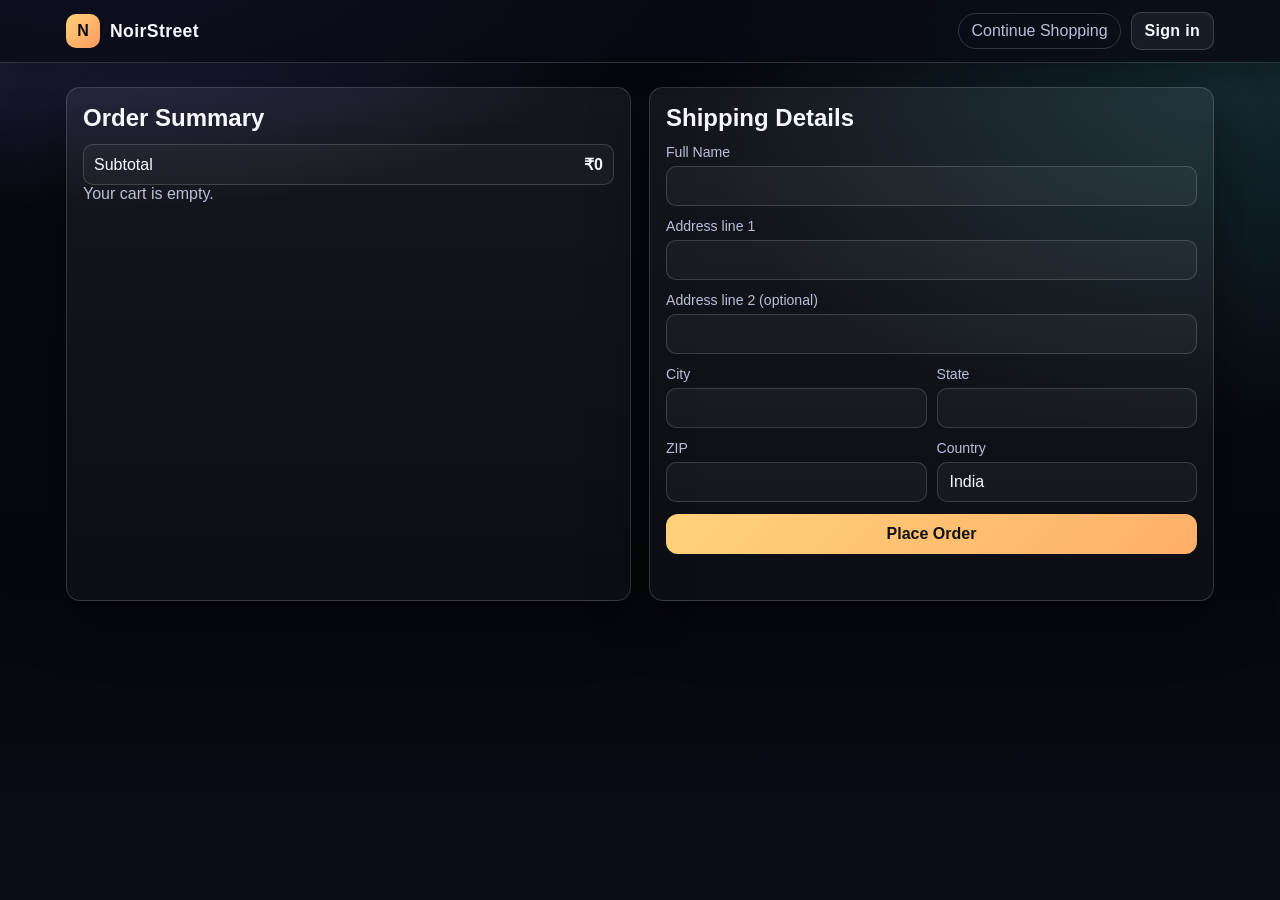
<file: checkout.html>
<!doctype html>
<html lang="en">
  <head>
    <meta charset="UTF-8" />
    <meta name="viewport" content="width=device-width, initial-scale=1.0" />
    <title>Checkout - NoirStreet</title>
    <style>
:root{
  --bg: #06070d;
  --bg2: #0f1220;
  --panel: rgba(255, 255, 255, 0.06);
  --panel-strong: rgba(255, 255, 255, 0.12);
  --text: #f7f8ff;
  --muted: #bbbfd6;
  --line: rgba(255, 255, 255, 0.16);
  --gold: #ffd27a;
  --violet: #8f7cff;
  --cyan: #66f1ff;
  --danger: #ff6f91;
  --shadow: 0 18px 60px rgba(0, 0, 0, 0.45);
  --radius: 18px;
}

*{ box-sizing: border-box; }
html, body { height: 100%; }
body{
  margin: 0;
  color: var(--text);
  font-family: "Inter", "Segoe UI", Roboto, Arial, sans-serif;
  background:
    radial-gradient(1000px 500px at 8% -10%, rgba(143, 124, 255, 0.32), transparent 60%),
    radial-gradient(900px 600px at 95% 10%, rgba(102, 241, 255, 0.14), transparent 58%),
    linear-gradient(180deg, #070910 0%, #06070d 65%, #0a0d18 100%);
}

a{ color: inherit; text-decoration: none; }
button, input{ font: inherit; }

.topbar{
  position: sticky;
  top: 0;
  z-index: 20;
  border-bottom: 1px solid var(--line);
  background: rgba(8, 10, 20, 0.78);
  backdrop-filter: blur(14px);
}

.topbar__inner{
  max-width: 1180px;
  margin: 0 auto;
  padding: 12px 16px;
  display: flex;
  gap: 12px;
  align-items: center;
  justify-content: space-between;
  flex-wrap: wrap;
}

.brand{
  display: inline-flex;
  align-items: center;
  gap: 10px;
}
.brand__mark{
  width: 34px;
  height: 34px;
  border-radius: 10px;
  display: inline-grid;
  place-content: center;
  font-weight: 800;
  color: #0b0b12;
  background: linear-gradient(135deg, var(--gold), #ff9a5f);
}
.brand__text{
  font-size: 1.1rem;
  font-weight: 700;
}

.authButton, .nav__link{
  padding: 9px 13px;
  color: var(--text);
  border: 1px solid var(--line);
  background: var(--panel);
  border-radius: 10px;
}

.container{
  max-width: 1180px;
  margin: 0 auto;
  padding: 24px 16px 44px;
}

@keyframes fadeUp {
  from { opacity: 0; transform: translateY(12px); }
  to { opacity: 1; transform: translateY(0); }
}
.fadeInUp{
  animation: fadeUp 0.5s ease both;
}

.checkoutLayout{
  display: grid;
  grid-template-columns: 1fr 1fr;
  gap: 18px;
}
.card{
  border: 1px solid var(--line);
  border-radius: 14px;
  background: linear-gradient(180deg, rgba(255,255,255,0.06), rgba(255,255,255,0.03));
  padding: 16px;
  box-shadow: var(--shadow);
}
.card__title{
  margin: 0 0 12px;
}
.checkoutItems{
  display: grid;
  gap: 10px;
}
.lineRow{
  border: 1px solid var(--line);
  border-radius: 10px;
  padding: 10px;
  background: rgba(255, 255, 255, 0.03);
  display: flex;
  justify-content: space-between;
  gap: 10px;
  align-items: center;
  flex-wrap: wrap;
}
.mutedText{ color: var(--muted); }
.form{ display: grid; gap: 12px; }
.field label{
  display: block;
  margin-bottom: 6px;
  color: var(--muted);
  font-size: 0.88rem;
}
.field input{
  width: 100%;
  border: 1px solid var(--line);
  border-radius: 10px;
  background: rgba(255,255,255,0.04);
  color: var(--text);
  padding: 10px 12px;
}
.formRow2{
  display: grid;
  grid-template-columns: 1fr 1fr;
  gap: 10px;
}
.primaryBtn{
  border: 0;
  border-radius: 12px;
  padding: 11px 16px;
  color: #111;
  font-weight: 800;
  cursor: pointer;
  background: linear-gradient(135deg, var(--gold), #ffaf68);
}
.form__error{
  min-height: 18px;
  color: var(--danger);
}
.successBox{
  margin-top: 12px;
  border: 1px solid #73e8cc77;
  border-radius: 12px;
  padding: 12px;
  background: rgba(45, 212, 191, 0.12);
}
.toast{
  position: fixed;
  bottom: 22px;
  left: 50%;
  transform: translateX(-50%) translateY(10px);
  border: 1px solid var(--line);
  background: #101325;
  border-radius: 12px;
  padding: 10px 14px;
  box-shadow: var(--shadow);
  opacity: 0;
  transition: opacity 0.25s ease, transform 0.25s ease;
}
.toast.is-show{
  opacity: 1;
  transform: translateX(-50%) translateY(0);
}
[hidden]{ display: none !important; }

@media (max-width: 760px){
  .checkoutLayout{
    grid-template-columns: 1fr;
  }
  .formRow2{
    grid-template-columns: 1fr;
  }
}
    </style>
    <link rel="stylesheet" href="/styles.css" />
  </head>
  <body>
    <header class="topbar">
      <div class="topbar__inner">
        <a class="brand" href="/"><span class="brand__mark">N</span><span class="brand__text">NoirStreet</span></a>
        <div class="topbar__actions">
          <a class="nav__link" href="/">Continue Shopping</a>
          <button class="authButton" id="authButton" type="button">Sign in</button>
        </div>
      </div>
    </header>
    <main class="container checkoutLayout fadeInUp">
      <section class="card">
        <h2 class="card__title">Order Summary</h2>
        <div id="checkoutItems" class="checkoutItems"></div>
        <div class="lineRow"><span>Subtotal</span><strong id="checkoutSubtotal">₹0</strong></div>
        <div class="mutedText" id="checkoutEmpty" hidden>Your cart is empty.</div>
      </section>
      <section class="card">
        <h2 class="card__title">Shipping Details</h2>
        <form id="checkoutForm" class="form">
          <div class="field"><label for="shipFullName">Full Name</label><input id="shipFullName" name="fullName" type="text" required /></div>
          <div class="field"><label for="shipAddress1">Address line 1</label><input id="shipAddress1" name="addressLine1" type="text" required /></div>
          <div class="field"><label for="shipAddress2">Address line 2 (optional)</label><input id="shipAddress2" name="addressLine2" type="text" /></div>
          <div class="formRow2">
            <div class="field"><label for="shipCity">City</label><input id="shipCity" name="city" type="text" required /></div>
            <div class="field"><label for="shipState">State</label><input id="shipState" name="state" type="text" required /></div>
          </div>
          <div class="formRow2">
            <div class="field"><label for="shipZip">ZIP</label><input id="shipZip" name="zip" type="text" required /></div>
            <div class="field"><label for="shipCountry">Country</label><input id="shipCountry" name="country" type="text" value="India" /></div>
          </div>
          <button class="primaryBtn" type="submit">Place Order</button>
          <div class="form__error" id="checkoutError" role="alert"></div>
        </form>
        <div id="checkoutSuccess" class="successBox" hidden>
          <h3>Order placed!</h3>
          <div id="checkoutSuccessText" class="mutedText"></div>
        </div>
      </section>
    </main>
    <div class="toast" id="toast" role="status" aria-live="polite" hidden></div>
    <script src="/api.js"></script>
    <script src="/auth-ui.js"></script>
    <script src="/checkout.js"></script>
  </body>
</html>
</file>
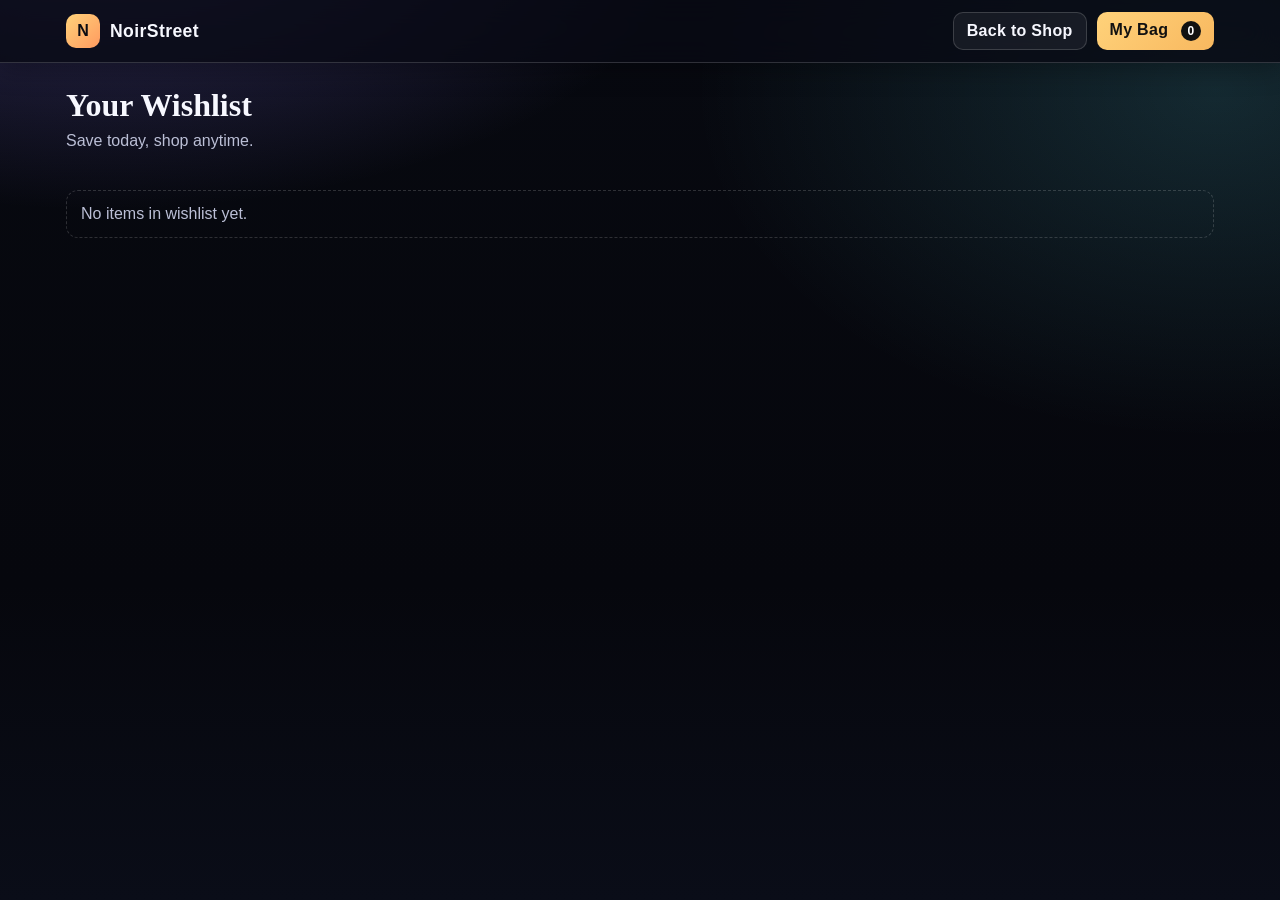
<file: wishlist.html>
<!doctype html>
<html lang="en">
  <head>
    <meta charset="UTF-8" />
    <meta name="viewport" content="width=device-width, initial-scale=1.0" />
    <title>Wishlist - NoirStreet</title>
    <style>
:root{
  --bg: #06070d;
  --panel: rgba(255, 255, 255, 0.06);
  --text: #f7f8ff;
  --muted: #bbbfd6;
  --line: rgba(255, 255, 255, 0.16);
  --gold: #ffd27a;
  --shadow: 0 18px 60px rgba(0, 0, 0, 0.45);
  --radius: 18px;
}

*{ box-sizing: border-box; }
body{
  margin: 0;
  color: var(--text);
  font-family: "Inter", "Segoe UI", Roboto, Arial, sans-serif;
  background:
    radial-gradient(1000px 500px at 8% -10%, rgba(143, 124, 255, 0.32), transparent 60%),
    radial-gradient(900px 600px at 95% 10%, rgba(102, 241, 255, 0.14), transparent 58%),
    linear-gradient(180deg, #070910 0%, #06070d 65%, #0a0d18 100%);
}

a{ color: inherit; text-decoration: none; }
button{ font: inherit; }

.topbar{
  position: sticky;
  top: 0;
  z-index: 20;
  border-bottom: 1px solid var(--line);
  background: rgba(8, 10, 20, 0.78);
  backdrop-filter: blur(14px);
}
.topbar__inner{
  max-width: 1180px;
  margin: 0 auto;
  padding: 12px 16px;
  display: flex;
  gap: 12px;
  align-items: center;
  justify-content: space-between;
  flex-wrap: wrap;
}
.brand{
  display: inline-flex;
  align-items: center;
  gap: 10px;
}
.brand__mark{
  width: 34px;
  height: 34px;
  border-radius: 10px;
  display: inline-grid;
  place-content: center;
  font-weight: 800;
  color: #0b0b12;
  background: linear-gradient(135deg, var(--gold), #ff9a5f);
}
.brand__text{
  font-size: 1.1rem;
  font-weight: 700;
}
.authButton, .cartButton{
  border-radius: 10px;
  padding: 9px 13px;
  border: 1px solid var(--line);
}
.authButton{
  color: var(--text);
  background: var(--panel);
}
.cartButton{
  background: linear-gradient(135deg, var(--gold), #f8b85f);
  color: #111;
  font-weight: 700;
}
.cartButton__badge{
  display: inline-grid;
  place-content: center;
  margin-left: 8px;
  min-width: 20px;
  min-height: 20px;
  border-radius: 999px;
  background: #111;
  color: #fff;
  font-size: 0.75rem;
}
.container{
  max-width: 1180px;
  margin: 0 auto;
  padding: 24px 16px 44px;
}
.sectionHead h2{
  margin: 0;
  font-size: clamp(1.5rem, 4vw, 2rem);
  font-family: "Georgia", "Times New Roman", serif;
}
.sectionHead p{
  margin: 8px 0 0;
  color: var(--muted);
}
.productGrid{
  margin-top: 22px;
  display: grid;
  gap: 16px;
  grid-template-columns: repeat(auto-fit, minmax(235px, 1fr));
}
.productCard{
  position: relative;
  border: 1px solid var(--line);
  border-radius: var(--radius);
  overflow: hidden;
  background: linear-gradient(180deg, rgba(255,255,255,0.08), rgba(255,255,255,0.03));
  box-shadow: var(--shadow);
}
.productCard img{
  width: 100%;
  height: 220px;
  object-fit: cover;
}
.productCard h3{
  margin: 14px 14px 6px;
  font-size: 1.04rem;
}
.productCard p{
  margin: 0 14px 14px;
  color: #daddf4;
  font-weight: 700;
}
.productCard button{
  margin: 0 14px 14px;
  width: calc(100% - 28px);
  border: 1px solid var(--line);
  border-radius: 10px;
  background: #141727;
  color: var(--text);
  padding: 10px;
  cursor: pointer;
  font-weight: 700;
}
.emptyState{
  margin-top: 18px;
  border: 1px dashed var(--line);
  border-radius: 12px;
  padding: 14px;
  color: var(--muted);
}
.drawer{
  position: fixed;
  inset: 0;
  z-index: 80;
  pointer-events: none;
  visibility: hidden;
}
.drawer.is-open{
  pointer-events: auto;
  visibility: visible;
}
.drawer__overlay{
  position: absolute;
  inset: 0;
  background: rgba(2, 3, 8, 0.65);
  opacity: 0;
  transition: opacity 0.2s ease;
}
.drawer.is-open .drawer__overlay{ opacity: 1; }
.drawer__panel{
  position: absolute;
  top: 0;
  right: 0;
  width: min(420px, 92%);
  height: 100%;
  background: #101325;
  border-left: 1px solid var(--line);
  transform: translateX(100%);
  transition: transform 0.32s cubic-bezier(0.2, 0.9, 0.2, 1);
  display: flex;
  flex-direction: column;
}
.drawer.is-open .drawer__panel{ transform: translateX(0); }
.drawer__header{
  display: flex;
  align-items: center;
  justify-content: space-between;
  padding: 14px;
  border-bottom: 1px solid var(--line);
}
#cartItems{
  padding: 12px;
  display: grid;
  gap: 10px;
  overflow: auto;
  flex: 1;
}
.lineRow{
  border: 1px solid var(--line);
  border-radius: 10px;
  padding: 10px;
  background: rgba(255, 255, 255, 0.03);
  display: flex;
  justify-content: space-between;
  gap: 10px;
  align-items: center;
  flex-wrap: wrap;
}
.drawer__footer{
  border-top: 1px solid var(--line);
  padding: 12px;
  display: grid;
  gap: 10px;
}
#goToCheckoutBtn{
  border: 0;
  border-radius: 10px;
  padding: 10px;
  cursor: pointer;
  font-weight: 800;
  background: linear-gradient(135deg, var(--gold), #ffaf68);
}
.toast{
  position: fixed;
  bottom: 22px;
  left: 50%;
  transform: translateX(-50%) translateY(10px);
  border: 1px solid var(--line);
  background: #101325;
  border-radius: 12px;
  padding: 10px 14px;
  box-shadow: var(--shadow);
  opacity: 0;
  transition: opacity 0.25s ease, transform 0.25s ease;
}
.toast.is-show{
  opacity: 1;
  transform: translateX(-50%) translateY(0);
}
[hidden]{ display: none !important; }
    </style>
    <link rel="stylesheet" href="/styles.css" />
  </head>
  <body>
    <header class="topbar">
      <div class="topbar__inner">
        <a class="brand" href="/"><span class="brand__mark">N</span><span class="brand__text">NoirStreet</span></a>
        <div class="topbar__actions">
          <a class="authButton" href="/">Back to Shop</a>
          <button class="cartButton" id="openCartBtn" type="button">My Bag <span class="cartButton__badge" id="cartCountBadge">0</span></button>
        </div>
      </div>
    </header>
    <main class="container">
      <section class="sectionHead">
        <h2>Your Wishlist</h2>
        <p>Save today, shop anytime.</p>
      </section>
      <div class="productGrid" id="wishlistGrid"></div>
      <div class="emptyState" id="wishlistEmpty" hidden>No items in wishlist yet.</div>
    </main>
    <aside class="drawer" id="cartDrawer">
      <div class="drawer__overlay" id="cartOverlay"></div>
      <div class="drawer__panel">
        <div class="drawer__header"><h2>Your Bag</h2><button id="closeCartBtn">✕</button></div>
        <div id="cartItems"></div>
        <div class="drawer__footer"><strong id="cartTotalStrong">₹0</strong><button id="goToCheckoutBtn">Secure Checkout</button></div>
      </div>
    </aside>
    <div class="toast" id="toast" role="status" aria-live="polite" hidden></div>
    <script src="/api.js"></script>
    <script src="/cart-ui.js"></script>
    <script src="/wishlist.js"></script>
  </body>
</html>
</file>
<file: styles.css>
:root{
  --bg: #06070d;
  --bg2: #0f1220;
  --panel: rgba(255, 255, 255, 0.06);
  --panel-strong: rgba(255, 255, 255, 0.12);
  --text: #f7f8ff;
  --muted: #bbbfd6;
  --line: rgba(255, 255, 255, 0.16);
  --gold: #ffd27a;
  --violet: #8f7cff;
  --cyan: #66f1ff;
  --danger: #ff6f91;
  --shadow: 0 18px 60px rgba(0, 0, 0, 0.45);
  --radius: 18px;
}

*{ box-sizing: border-box; }
html, body { height: 100%; }
body{
  margin: 0;
  color: var(--text);
  font-family: "Inter", "Segoe UI", Roboto, Arial, sans-serif;
  background:
    radial-gradient(1000px 500px at 8% -10%, rgba(143, 124, 255, 0.32), transparent 60%),
    radial-gradient(900px 600px at 95% 10%, rgba(102, 241, 255, 0.14), transparent 58%),
    linear-gradient(180deg, #070910 0%, #06070d 65%, #0a0d18 100%);
}

.promoStrip{
  text-align: center;
  padding: 9px 12px;
  background: linear-gradient(90deg, #ffe8a9, #ffd07c);
  color: #1b1b1b;
  font-weight: 600;
  letter-spacing: 0.2px;
}

a{ color: inherit; text-decoration: none; }
button, input{ font: inherit; }
button{ transition: transform 0.2s ease, box-shadow 0.2s ease, opacity 0.2s ease; }
button:active{ transform: translateY(1px) scale(0.99); }

.topbar{
  position: sticky;
  top: 0;
  z-index: 20;
  border-bottom: 1px solid var(--line);
  background: rgba(8, 10, 20, 0.78);
  backdrop-filter: blur(14px);
  box-shadow: 0 8px 24px rgba(0, 0, 0, 0.25);
}

.topbar__inner{
  max-width: 1180px;
  margin: 0 auto;
  padding: 12px 16px;
  display: flex;
  gap: 12px;
  align-items: center;
  justify-content: space-between;
  flex-wrap: wrap;
}

.brand{
  display: inline-flex;
  align-items: center;
  gap: 10px;
}
.brand__mark{
  width: 34px;
  height: 34px;
  border-radius: 10px;
  display: inline-grid;
  place-content: center;
  font-weight: 800;
  color: #0b0b12;
  background: linear-gradient(135deg, var(--gold), #ff9a5f);
}
.brand__text{
  font-size: 1.1rem;
  font-weight: 700;
  letter-spacing: 0.4px;
}

.nav{
  display: flex;
  align-items: center;
  gap: 8px;
}
.nav__link{
  border: 1px solid var(--line);
  background: transparent;
  color: var(--muted);
  border-radius: 999px;
  padding: 8px 12px;
  cursor: pointer;
}
.nav__link:hover{
  color: var(--text);
  border-color: var(--gold);
}
.nav__link.is-active{
  background: linear-gradient(135deg, var(--gold), #ffbe74);
  color: #101010;
  border-color: transparent;
}

.searchWrap{
  flex: 1;
  min-width: 220px;
  max-width: 430px;
}
.searchWrap input{
  width: 100%;
  border: 1px solid var(--line);
  border-radius: 12px;
  padding: 10px 12px;
  background: rgba(255, 255, 255, 0.05);
  color: var(--text);
}
.searchWrap input::placeholder{
  color: #adb2cb;
}

.topbar__actions{
  display: flex;
  align-items: center;
  gap: 10px;
}
.cartButton, .authButton{
  border: 0;
  border-radius: 10px;
  cursor: pointer;
  font-weight: 700;
  letter-spacing: 0.3px;
}
.cartButton{
  background: linear-gradient(135deg, var(--gold), #f8b85f);
  color: #111;
  padding: 9px 13px;
}
.cartButton:hover{ box-shadow: 0 8px 18px rgba(255, 193, 104, 0.35); }
.cartButton__badge{
  display: inline-grid;
  place-content: center;
  margin-left: 8px;
  min-width: 20px;
  min-height: 20px;
  border-radius: 999px;
  background: #111;
  color: #fff;
  font-size: 0.75rem;
}
.authButton{
  padding: 9px 13px;
  color: var(--text);
  border: 1px solid var(--line);
  background: var(--panel);
}
.authButton:hover{ border-color: var(--gold); }

.hero{
  position: relative;
  max-width: 1180px;
  margin: 18px auto 0;
  border: 1px solid var(--line);
  border-radius: 28px;
  overflow: hidden;
  min-height: 58vh;
  box-shadow: var(--shadow);
  animation: fadeUp 0.6s ease both;
}
.hero__bg{
  position: absolute;
  inset: 0;
  background-position: center;
  background-size: cover;
  filter: brightness(0.32) saturate(1.05);
  transform: scale(1.02);
  transition: transform 1.2s ease;
}
.hero::after{
  content: "";
  position: absolute;
  inset: 0;
  background:
    linear-gradient(115deg, rgba(11, 12, 22, 0.92) 0%, rgba(11, 12, 22, 0.58) 45%, rgba(11, 12, 22, 0.25) 100%),
    radial-gradient(580px 260px at 70% 92%, rgba(255, 210, 122, 0.24), transparent 70%);
}
.hero__content{
  position: relative;
  z-index: 1;
  padding: clamp(30px, 6vw, 62px);
  max-width: 700px;
}
.eyebrow{
  margin: 0 0 10px;
  color: var(--gold);
  text-transform: uppercase;
  letter-spacing: 1.8px;
  font-size: 0.77rem;
}
.hero h1{
  margin: 0;
  line-height: 1.05;
  font-size: clamp(2rem, 6vw, 4rem);
  font-family: "Georgia", "Times New Roman", serif;
}
.hero p{
  color: #d2d5e8;
  margin: 14px 0 0;
  font-size: clamp(0.95rem, 2.4vw, 1.15rem);
}
.hero__ctaRow{
  margin-top: 24px;
  display: flex;
  gap: 12px;
  flex-wrap: wrap;
}
.primaryBtn{
  border: 0;
  border-radius: 12px;
  padding: 11px 16px;
  color: #111;
  font-weight: 800;
  cursor: pointer;
  background: linear-gradient(135deg, var(--gold), #ffaf68);
}
.secondaryBtn{
  border: 1px solid var(--line);
  border-radius: 12px;
  padding: 11px 16px;
  background: rgba(255, 255, 255, 0.06);
}
.secondaryBtn:hover{ border-color: var(--gold); }
.hero__stats{
  margin-top: 24px;
  display: grid;
  gap: 10px;
  grid-template-columns: repeat(3, minmax(0, 1fr));
}
.hero__stats div{
  border: 1px solid var(--line);
  background: rgba(0, 0, 0, 0.2);
  border-radius: 12px;
  padding: 10px;
}
.hero__stats strong{
  display: block;
  font-size: 1.15rem;
  color: var(--gold);
}
.hero__stats span{
  color: var(--muted);
  font-size: 0.86rem;
}
.hero__dots{
  margin-top: 12px;
  display: flex;
  gap: 8px;
}
.hero__dots .dot{
  width: 9px;
  height: 9px;
  border-radius: 999px;
  border: 0;
  background: rgba(255,255,255,0.45);
  cursor: pointer;
}
.hero__dots .dot.is-active{
  width: 24px;
  background: var(--gold);
}

.container{
  max-width: 1180px;
  margin: 0 auto;
  padding: 24px 16px 44px;
}
.dealsStrip{
  margin-bottom: 14px;
  border-radius: 12px;
  border: 1px solid #f2d38a66;
  background: linear-gradient(90deg, #ffe39f, #ffcf70);
  color: #1a1a1a;
  text-align: center;
  font-weight: 700;
  padding: 12px;
  box-shadow: 0 10px 24px rgba(255, 201, 102, 0.18);
}
.sectionHead h2{
  margin: 0;
  font-size: clamp(1.5rem, 4vw, 2rem);
  font-family: "Georgia", "Times New Roman", serif;
}
.sectionHead p{
  margin: 8px 0 0;
  color: var(--muted);
}

.trendingSection{
  margin-top: 16px;
  overflow: hidden;
  border: 1px solid var(--line);
  border-radius: 14px;
  padding: 12px;
  background: linear-gradient(180deg, rgba(255,255,255,0.04), rgba(255,255,255,0.02));
}
.trendingHead{
  display: flex;
  justify-content: space-between;
  align-items: center;
}
.trendingHead h3{
  margin: 0;
  font-size: 1.2rem;
}
.trendingBtns{
  display: flex;
  gap: 8px;
}
.trendingBtns button{
  border: 1px solid var(--line);
  background: #141727;
  color: #fff;
  border-radius: 8px;
  width: 34px;
  height: 34px;
  cursor: pointer;
}
.trendingBtns button:hover{ border-color: var(--gold); }
.trendingTrack{
  margin-top: 10px;
  display: flex;
  gap: 12px;
  transition: transform 0.25s ease;
}
.trendCard{
  min-width: 254px;
  border: 1px solid var(--line);
  border-radius: 12px;
  overflow: hidden;
  background: rgba(255,255,255,0.04);
  transition: transform 0.25s ease, box-shadow 0.25s ease;
}
.trendCard:hover{
  transform: translateY(-4px);
  box-shadow: 0 12px 25px rgba(0, 0, 0, 0.35);
}
.trendCard img{
  width: 100%;
  height: 170px;
  object-fit: cover;
}
.trendCard__meta{
  padding: 10px;
}
.trendCard__meta h4{
  margin: 0 0 6px;
  font-size: 0.95rem;
}
.trendCard__meta p{
  margin: 0 0 8px;
  color: #daddf4;
}
.trendCard__meta button{
  width: 100%;
  border: 1px solid var(--line);
  border-radius: 8px;
  background: #141727;
  color: #fff;
  cursor: pointer;
  padding: 8px;
}

.filters{
  margin-top: 20px;
  display: flex;
  flex-wrap: wrap;
  gap: 10px;
}
.filterChip{
  border: 1px solid var(--line);
  border-radius: 999px;
  background: rgba(255, 255, 255, 0.03);
  color: var(--muted);
  padding: 9px 14px;
  cursor: pointer;
}
.filterChip.is-active{
  color: #0a0a10;
  border-color: transparent;
  background: linear-gradient(135deg, var(--gold), #ffbe74);
}

.productGrid{
  margin-top: 22px;
  display: grid;
  gap: 16px;
  grid-template-columns: repeat(auto-fit, minmax(235px, 1fr));
}
.productCard{
  position: relative;
  border: 1px solid var(--line);
  border-radius: var(--radius);
  overflow: hidden;
  background: linear-gradient(180deg, rgba(255,255,255,0.08), rgba(255,255,255,0.03));
  box-shadow: var(--shadow);
  transition: transform 0.22s ease, box-shadow 0.22s ease;
}
.productCard:hover{
  transform: translateY(-4px);
  box-shadow: 0 16px 30px rgba(0, 0, 0, 0.38);
}
.ratingBadge{
  position: absolute;
  top: 10px;
  right: 10px;
  border-radius: 999px;
  font-size: 0.8rem;
  font-weight: 700;
  padding: 6px 8px;
  color: #1b1b1b;
  background: rgba(255, 210, 122, 0.95);
}
.wishBtn{
  position: absolute;
  top: 10px;
  left: 10px;
  border: 0;
  border-radius: 999px;
  width: 34px;
  height: 34px;
  cursor: pointer;
  background: rgba(16, 16, 24, 0.7);
  color: #fff;
}
.wishBtn.is-liked{
  background: #ff4b78;
}
.productCard img{
  width: 100%;
  height: 220px;
  object-fit: cover;
  transition: transform 0.25s ease;
}
.productCard:hover img{
  transform: scale(1.05);
}
.productCard h3{
  margin: 14px 14px 6px;
  font-size: 1.04rem;
  line-height: 1.35;
}
.productCard p{
  margin: 0 14px 14px;
  color: #daddf4;
  font-weight: 700;
}
.productCard button{
  margin: 0 14px 14px;
  width: calc(100% - 28px);
  border: 1px solid var(--line);
  border-radius: 10px;
  background: #141727;
  color: var(--text);
  padding: 10px;
  cursor: pointer;
  font-weight: 700;
}
.productCard button:hover{
  border-color: var(--gold);
}

.emptyState{
  margin-top: 18px;
  border: 1px dashed var(--line);
  border-radius: 12px;
  padding: 14px;
  color: var(--muted);
}

.skeletonCard{
  padding: 10px;
  background: rgba(255,255,255,0.03);
}
.skeleton{
  border-radius: 10px;
  background: linear-gradient(110deg, rgba(255,255,255,0.06) 8%, rgba(255,255,255,0.14) 18%, rgba(255,255,255,0.06) 33%);
  background-size: 200% 100%;
  animation: shimmer 1.2s linear infinite;
}
.skeletonImage{ height: 220px; margin-bottom: 12px; }
.skeletonLine{ height: 14px; margin: 10px 0; }
.skeletonLine.short{ width: 60%; }
.skeletonBtn{ height: 38px; margin-top: 12px; }

.brandRail{
  margin-top: 24px;
  border: 1px solid var(--line);
  border-radius: 999px;
  padding: 10px 14px;
  display: flex;
  gap: 18px;
  overflow: auto;
  white-space: nowrap;
  background: rgba(255, 255, 255, 0.03);
}
.brandRail span{
  font-weight: 600;
  color: #d9ddf4;
}

.newsletter{
  margin-top: 22px;
  border: 1px solid var(--line);
  border-radius: 16px;
  padding: 18px;
  display: flex;
  justify-content: space-between;
  gap: 16px;
  align-items: center;
  flex-wrap: wrap;
  background: linear-gradient(120deg, rgba(143,124,255,0.13), rgba(102,241,255,0.08));
}
.newsletter h3{
  margin: 0;
}
.newsletter p{
  margin: 6px 0 0;
  color: var(--muted);
}
.newsletterForm{
  display: flex;
  gap: 10px;
  flex-wrap: wrap;
}
.newsletterForm input{
  min-width: 240px;
  border: 1px solid var(--line);
  border-radius: 10px;
  background: rgba(255,255,255,0.06);
  color: var(--text);
  padding: 10px 12px;
}
.newsletterForm button{
  border: 0;
  border-radius: 10px;
  font-weight: 700;
  padding: 10px 14px;
  cursor: pointer;
  background: linear-gradient(135deg, var(--gold), #ffaf68);
}

.siteFooter{
  border-top: 1px solid var(--line);
  margin-top: 30px;
  background: rgba(8, 10, 20, 0.7);
}
.siteFooter__inner{
  max-width: 1180px;
  margin: 0 auto;
  padding: 14px 16px;
  display: flex;
  justify-content: space-between;
  gap: 10px;
  align-items: center;
  flex-wrap: wrap;
  color: var(--muted);
}

@keyframes fadeUp {
  from { opacity: 0; transform: translateY(12px); }
  to { opacity: 1; transform: translateY(0); }
}
.fadeInUp{
  animation: fadeUp 0.5s ease both;
}

.drawer{
  position: fixed;
  inset: 0;
  z-index: 80;
  pointer-events: none;
  visibility: hidden;
}
.drawer.is-open{
  pointer-events: auto;
  visibility: visible;
}
.drawer__overlay{
  position: absolute;
  inset: 0;
  background: rgba(2, 3, 8, 0.65);
  opacity: 0;
  transition: opacity 0.2s ease;
}
.drawer.is-open .drawer__overlay{ opacity: 1; }
.drawer__panel{
  position: absolute;
  top: 0;
  right: 0;
  width: min(420px, 92%);
  height: 100%;
  background: #101325;
  border-left: 1px solid var(--line);
  transform: translateX(100%);
  transition: transform 0.32s cubic-bezier(0.2, 0.9, 0.2, 1);
  display: flex;
  flex-direction: column;
}
.drawer.is-open .drawer__panel{ transform: translateX(0); }
.drawer__header{
  display: flex;
  align-items: center;
  justify-content: space-between;
  padding: 14px;
  border-bottom: 1px solid var(--line);
}
#cartItems{
  padding: 12px;
  display: grid;
  gap: 10px;
  overflow: auto;
  flex: 1;
}
.lineRow{
  border: 1px solid var(--line);
  border-radius: 10px;
  padding: 10px;
  background: rgba(255, 255, 255, 0.03);
  display: flex;
  justify-content: space-between;
  gap: 10px;
  align-items: center;
  flex-wrap: wrap;
}
.qtyRow{
  display: flex;
  align-items: center;
  gap: 6px;
}
.qtyRow button{
  border: 1px solid var(--line);
  background: #191d31;
  color: #fff;
  border-radius: 8px;
  width: 28px;
  height: 28px;
  cursor: pointer;
}
.drawer__footer{
  border-top: 1px solid var(--line);
  padding: 12px;
  display: grid;
  gap: 10px;
}
#goToCheckoutBtn{
  border: 0;
  border-radius: 10px;
  padding: 10px;
  cursor: pointer;
  font-weight: 800;
  background: linear-gradient(135deg, var(--gold), #ffaf68);
}
#goToCheckoutBtn:hover{ box-shadow: 0 10px 20px rgba(255, 190, 116, 0.28); }

.modal{
  position: fixed;
  inset: 0;
  z-index: 100;
  pointer-events: none;
  visibility: hidden;
}
.modal.is-open{
  pointer-events: auto;
  visibility: visible;
}
.modal__overlay{
  position: absolute;
  inset: 0;
  background: rgba(5, 6, 14, 0.7);
  opacity: 0;
  transition: opacity 0.2s ease;
}
.modal.is-open .modal__overlay{ opacity: 1; }
.modal__panel{
  position: absolute;
  width: min(420px, 92%);
  left: 50%;
  top: 50%;
  transform: translate(-50%, -50%) scale(0.92);
  opacity: 0;
  transition: all 0.2s ease;
  background: #101325;
  border: 1px solid var(--line);
  border-radius: 16px;
  padding: 16px;
}
.modal.is-open .modal__panel{
  transform: translate(-50%, -50%) scale(1);
  opacity: 1;
}
.modalSub{
  color: var(--muted);
  margin: 6px 0 14px;
}
#loginForm{
  display: grid;
  gap: 10px;
}
#loginForm input{
  width: 100%;
  padding: 10px;
  border-radius: 10px;
  border: 1px solid var(--line);
  background: rgba(255, 255, 255, 0.04);
  color: var(--text);
}
#loginForm button{
  border: 0;
  border-radius: 10px;
  padding: 10px;
  font-weight: 700;
  cursor: pointer;
  background: linear-gradient(135deg, var(--violet), #6fcbff);
  color: #fff;
}
#loginError{
  min-height: 20px;
  color: var(--danger);
}

.toast{
  position: fixed;
  bottom: 22px;
  left: 50%;
  transform: translateX(-50%) translateY(10px);
  border: 1px solid var(--line);
  background: #101325;
  border-radius: 12px;
  padding: 10px 14px;
  box-shadow: var(--shadow);
  opacity: 0;
  transition: opacity 0.25s ease, transform 0.25s ease;
}
.toast.is-show{
  opacity: 1;
  transform: translateX(-50%) translateY(0);
}
[hidden]{ display: none !important; }

/* Checkout page */
.checkoutLayout{
  display: grid;
  grid-template-columns: 1fr 1fr;
  gap: 18px;
}
.card{
  border: 1px solid var(--line);
  border-radius: 14px;
  background: linear-gradient(180deg, rgba(255,255,255,0.06), rgba(255,255,255,0.03));
  padding: 16px;
  box-shadow: var(--shadow);
}
.card__title{
  margin: 0 0 12px;
}
.checkoutItems{
  display: grid;
  gap: 10px;
}
.mutedText{ color: var(--muted); }
.form{ display: grid; gap: 12px; }
.field label{
  display: block;
  margin-bottom: 6px;
  color: var(--muted);
  font-size: 0.88rem;
}
.field input{
  width: 100%;
  border: 1px solid var(--line);
  border-radius: 10px;
  background: rgba(255,255,255,0.04);
  color: var(--text);
  padding: 10px 12px;
}
.formRow2{
  display: grid;
  grid-template-columns: 1fr 1fr;
  gap: 10px;
}
.form__error{
  min-height: 18px;
  color: var(--danger);
}
.successBox{
  margin-top: 12px;
  border: 1px solid #73e8cc77;
  border-radius: 12px;
  padding: 12px;
  background: rgba(45, 212, 191, 0.12);
}

@keyframes shimmer{
  to { background-position-x: -200%; }
}

@media (max-width: 760px){
  .topbar__inner{
    padding: 10px 12px;
  }
  .nav{
    width: 100%;
    overflow: auto;
    padding-bottom: 3px;
  }
  .searchWrap{
    width: 100%;
    max-width: none;
  }
  .hero{
    border-radius: 0;
    margin-top: 0;
    border-left: 0;
    border-right: 0;
  }
  .hero__stats{
    grid-template-columns: 1fr;
  }
  .checkoutLayout{
    grid-template-columns: 1fr;
  }
  .formRow2{
    grid-template-columns: 1fr;
  }
  .productCard img{
    height: 190px;
  }
  .newsletterForm input{
    min-width: 100%;
  }
}
</file>
